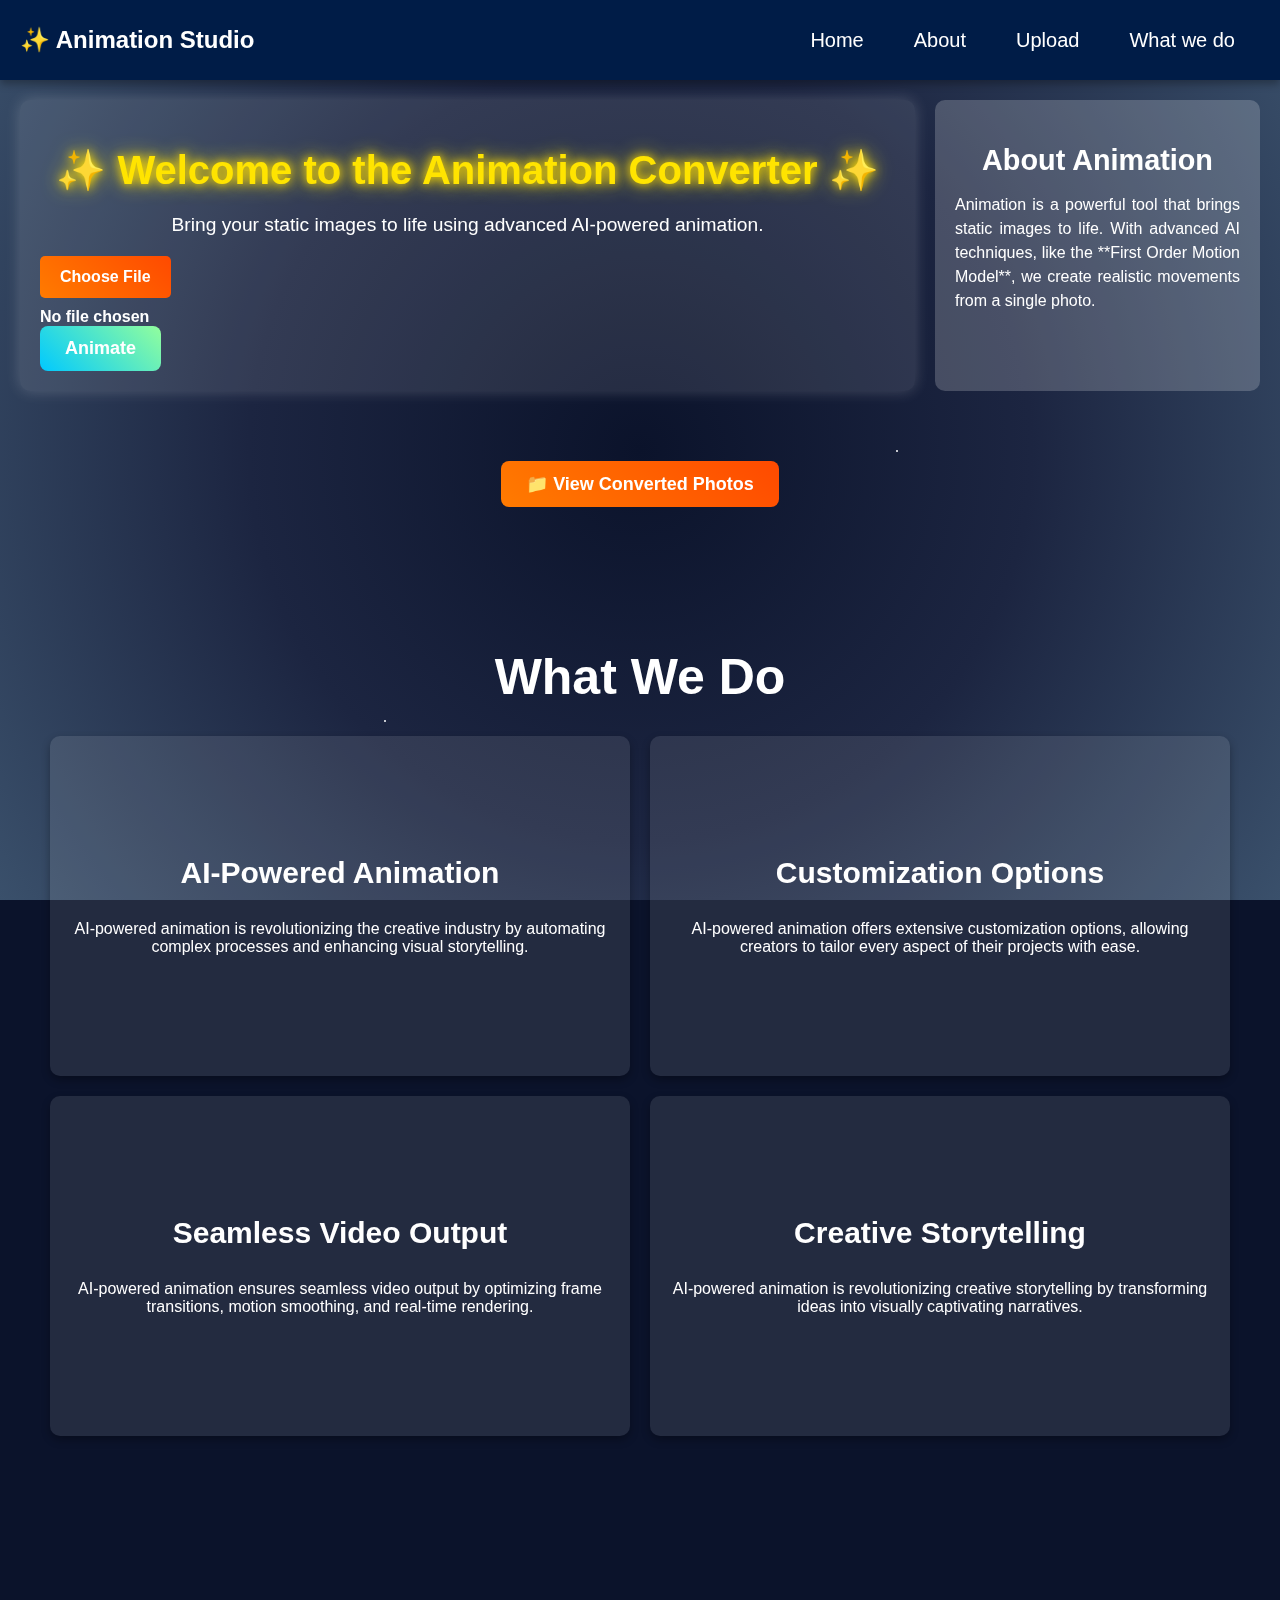
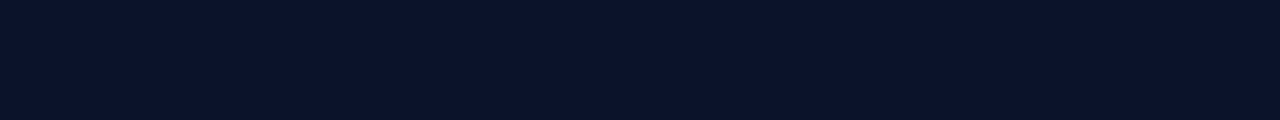
<file: templates/index.html>
<!DOCTYPE html>
<html lang="en">
<head>
    <meta name="viewport" content="width=device-width, initial-scale=1, maximum-scale=1">
    <meta charset="UTF-8">
    <meta name="viewport" content="width=device-width, initial-scale=1.0">
    <link rel="stylesheet" href="/static/css/style.css">
    <title>Image to Animation</title>
    <style>



        /* Navbar Styling */
        .navbar {
            display: flex;
            justify-content: space-between;
            align-items: center;
            background-color: #001C47 ;
            padding: 15px 20px;
            box-shadow: 0 4px 8px rgba(0, 0, 0, 0.3);
            position: sticky;
            top: 0;
            z-index: 10;
            height: 50px;
        }

        .navbar .logo {
            font-size: 24px;
            font-weight: bold;
            color: #fff;
        }

        .navbar ul {
            list-style: none;
            margin: 0;
            padding: 0;
            display: flex;
        }

        .navbar ul li {
            margin: 0 10px;
        }

        .navbar ul li a {
            color: white;
            text-decoration: none;
            padding: 8px 15px;
            border-radius: 5px;
            font-size: 20px;
        }

        .navbar ul li a:hover {
            background-color: #3a506b;
        }

        /* Background Animation */
        .background {
            position: fixed;
            width: 100%;
            height: 100%;
            top: 0;
            left: 0;
            z-index: -1;
            overflow: hidden;
        }

        .stars {
            position: absolute;
            width: 2px;
            height: 2px;
            background: white;
            animation: twinkle 4s infinite;
            border-radius: 50%;
        }

        @keyframes twinkle {
            0%, 100% {
                opacity: 0.5;
            }
            50% {
                opacity: 1;
            }
        }

        /* What We Do Section */
        .what-we-do {
            padding: 100px 50px;
            text-align: center;
            color: white;
            position: relative;
        }

        .what-we-do h2 {
            font-size: 50px;
            color: white;
            margin-bottom: 20px;
        }

        .what-we-do .grid {
            display: grid;
            grid-template-columns: 1fr 1fr;
            gap: 20px;
            margin: 30px 0;
        }

        .what-we-do .box {
            background: rgba(255, 255, 255, 0.1);
            border-radius: 10px;
            padding: 20px;
            box-shadow: 0 4px 8px rgba(0, 0, 0, 0.3);
            text-align: center;
            height: 300px;
        }

        .what-we-do .box h3 {
            font-size: 30px;
            margin-top: 100px;
        }

        /* Responsive What We Do Section */
@media (max-width: 768px) {
    .what-we-do {
        padding: 50px 20px; /* Reduce padding for better mobile spacing */
    }

    .what-we-do .grid {
        grid-template-columns: 1fr; /* Stack boxes on smaller screens */
        gap: 15px; /* Reduce gap */
    }

    .what-we-do .box {
        padding: 15px; /* Adjust padding */
        height: auto; /* Remove fixed height to allow content flexibility */
    }

    .what-we-do .box h3 {
        font-size: 24px; /* Slightly smaller heading */
        margin-top: 20px; /* Reduce top margin */
    }

    .what-we-do .box p {
        font-size: 16px; /* Adjust paragraph text size */
    }
}


        /* Choose File Button */
        input[type="file"] {
            display: none;
        }

        .custom-file-upload {
            display: inline-block;
            padding: 12px 20px;
            background: linear-gradient(45deg, #ff7b00, #ff4a00);
            color: white;
            font-size: 16px;
            font-weight: bold;
            border-radius: 5px;
            cursor: pointer;
            transition: transform 0.3s, box-shadow 0.3s;
        }

        .custom-file-upload:hover {
            transform: scale(1.05);
            box-shadow: 0px 4px 15px rgba(255, 122, 0, 0.5);
        }

        /* Animate Button */
        button {
            padding: 12px 25px;
            background: linear-gradient(45deg, #00c9ff, #92fe9d);
            border: none;
            color: white;
            font-size: 18px;
            font-weight: bold;
            border-radius: 8px;
            cursor: pointer;
            transition: transform 0.3s ease, box-shadow 0.3s ease;
        }

        button:hover {
            transform: scale(1.1);
            box-shadow: 0px 5px 20px rgba(0, 201, 255, 0.6);
        }

        /* File Chosen Message */
        .file-name {
            display: block;
            margin-top: 10px;
            font-size: 16px;
            color: white;
            font-weight: bold;
        }

        .magic-message {
            margin-top: 10px;
            font-size: 18px;
            font-weight: bold;
            color: #ffeb3b;
            display: none;
            animation: fadeIn 1.5s ease-in-out;
        }

        @keyframes fadeIn {
            from { opacity: 0; }
            to { opacity: 1; }
        }

        .view-button {
        display: inline-block;
        padding: 12px 25px;
        background: linear-gradient(45deg, #ff7b00, #ff4a00);
        color: white;
        font-size: 18px;
        font-weight: bold;
        border-radius: 8px;
        cursor: pointer;
        text-decoration: none;
        transition: transform 0.3s ease, box-shadow 0.3s ease;
        margin-top: 50px;
    }

    .view-button:hover {
        transform: scale(1.1);
        box-shadow: 0px 5px 20px rgba(255, 122, 0, 0.6);
    }

    .navbar {
            display: flex;
            justify-content: space-between;
            align-items: center;
            background-color: #001C47;
            padding: 15px 20px;
            box-shadow: 0 4px 8px rgba(0, 0, 0, 0.3);
            position: sticky;
            top: 0;
            z-index: 10;
        }

        .navbar .logo {
            font-size: 24px;
            font-weight: bold;
            color: #fff;
        }

        .navbar ul {
            list-style: none;
            margin: 0;
            padding: 0;
            display: flex;
        }

        .navbar ul li {
            margin: 0 10px;
        }

        .navbar ul li a {
            color: white;
            text-decoration: none;
            padding: 8px 15px;
            border-radius: 5px;
            font-size: 20px;
        }

        .navbar ul li a:hover {
            background-color: #3a506b;
        }

         /* Mobile Navbar */
    .menu-toggle {
        display: none;
        font-size: 28px;
        color: white;
        cursor: pointer;
    }

    .mobile-menu {
    display: none;
    flex-direction: column;
    background-color: #003366; /* Dark blue for better visibility */
    position: absolute;
    top: 60px;
    width: 100%;
    left: 0;
    padding: 10px 0;
    text-align: center;
    transition: all 0.3s ease-in-out;
    z-index: 1000; /* Ensure it appears on top */
}


    .mobile-menu a {
        color: white;
        text-decoration: none;
        padding: 15px;
        display: block;
        font-size: 18px;
        border-bottom: 1px solid rgba(255, 255, 255, 0.2); /* Line between options */
    }

    .mobile-menu a:hover, .mobile-menu a:focus {
        background-color: #1A5276; /* Darker blue when clicked */
        color: #FFD700; /* Gold text for highlight */
    }

    /* Mobile Responsive Navbar */
    @media (max-width: 768px) {
        .navbar ul {
            display: none;
        }
        .menu-toggle {
            display: block;
        }
        .mobile-menu.active {
            display: flex;
        }
    }

    </style>
</head>
<body>
    <!-- Navbar -->
    <div class="navbar">
        <div class="logo">✨ Animation Studio</div>
        <div class="menu-toggle" onclick="toggleMenu()">☰</div>
        <ul>
            <li><a href="#home">Home</a></li>
            <li><a href="#about">About</a></li>
            <li><a href="#upload">Upload</a></li>
            <li><a href="#what-we-do">What we do</a></li>
        </ul>
    </div>
    
    <!-- Mobile Menu -->
    <div class="mobile-menu" id="mobileMenu">
        <a href="#home">Home</a>
        <a href="#about">About</a>
        <a href="#upload">Upload</a>
        <a href="#what-we-do">What we do</a>
    </div>
    
    <!-- Animated Background with Stars -->
    <div class="background">
        <div class="stars"></div>
        <div class="stars"></div>
        <div class="stars"></div>
        <div class="stars"></div>
    </div>

    <!-- Main Content Section -->
    <div class="main-container">
        <div class="main-content" id="upload">
            <h1>✨ Welcome to the Animation Converter ✨</h1>
            <p>Bring your static images to life using advanced AI-powered animation.</p>
            <form action="/upload" method="POST" enctype="multipart/form-data">
                <!-- Styled "Choose File" button -->
                <label for="file-upload" class="custom-file-upload">Choose File</label>
                <input id="file-upload" type="file" name="image" accept="image/*" required style="display: none;">
                <span class="file-name">No file chosen</span>
                <p class="magic-message">✨  click the Animate button And wait for the magic! ✨</p>
                <!-- Animate button -->
                <button type="submit">Animate</button>
            </form>
        </div>

        
        

        <!-- About Section -->
        <aside class="about-section" id="about">
            <h2>About Animation</h2>
            <p>
                Animation is a powerful tool that brings static images to life. 
                With advanced AI techniques, like the **First Order Motion Model**, 
                we create realistic movements from a single photo.
            </p>
        </aside>
    </div>

    <div style="text-align: center; margin-top: 20px;">
        <a href="{{ url_for('converted_photos') }}" class="view-button">📁 View Converted Photos</a>
    </div>

    <!-- What We Do Section -->
    <div class="what-we-do" id="what-we-do">
        <h2>What We Do</h2>
        <div class="grid">
            <div class="box"><h3>AI-Powered Animation</h3>
                <p>AI-powered animation is revolutionizing the creative industry by automating complex processes and enhancing visual storytelling.  </p>
            </div>
            <div class="box"><h3>Customization Options</h3>
            <p>AI-powered animation offers extensive customization options, allowing creators to tailor every aspect of their projects with ease.  </p></div>
            <div class="box"><h3>Seamless Video Output</h3>
            <p>AI-powered animation ensures seamless video output by optimizing frame transitions, motion smoothing, and real-time rendering. </p></div>
            <div class="box"><h3>Creative Storytelling</h3>
            <p>AI-powered animation is revolutionizing creative storytelling by transforming ideas into visually captivating narratives.</p></div>
        </div>
        <div class="animation-demo">
            <video src="https://www.w3schools.com/html/mov_bbb.mp4" autoplay loop muted></video>
        </div>
    </div>

    <script>
        document.getElementById("file-upload").addEventListener("change", function() {
            document.querySelector(".file-name").textContent = this.files[0] ? "File chosen: " + this.files[0].name : "No file chosen";
            document.querySelector(".magic-message").style.display = "block";
        });

       
        function toggleMenu() {
        document.getElementById("mobileMenu").classList.toggle("active");
    }
   
    </script>

</body>
</html>
</file>
<file: static/css/style.css>
/* General Page Styles */
body {
    font-family: Arial, sans-serif;
    margin: 0;
    padding: 0;
    background-color: #0b132b;
    /* background-color: peachpuff; */
    color: white;
    overflow-x: hidden;
}

/* Background with Stars */
.background {
    position: fixed;
    top: 0;
    left: 0;
    width: 100%;
    height: 100%;
    z-index: -1;
    overflow: hidden;
    background: radial-gradient(circle, #0b132b, #1c2541, #3a506b);
    /* background-color: beige; */
}

.stars {
    width: 2px;
    height: 2px;
    background: white;
    position: absolute;
    animation: twinkling 5s infinite ease-in-out;
    border-radius: 50%;
}

.stars:nth-child(1) {
    top: 20%;
    left: 10%;
    animation-duration: 3s;
    animation-delay: 0s;
}

.stars:nth-child(2) {
    top: 50%;
    left: 70%;
    animation-duration: 4s;
    animation-delay: 1s;
}

.stars:nth-child(3) {
    top: 80%;
    left: 30%;
    animation-duration: 6s;
    animation-delay: 2s;
}

/* Animations for Stars */
@keyframes twinkling {
    0%, 100% {
        opacity: 0.3;
        transform: scale(1);
    }
    50% {
        opacity: 1;
        transform: scale(1.5);
    }
}

/* Main Container */
.main-container {
    display: flex;
    flex-wrap: wrap;
    margin: 20px;
    gap: 20px;
}

/* Left Section (Main Content) */
.main-content {
    flex: 3;
    background: rgba(255, 255, 255, 0.1);
    /* background-color: peachpuff; */
    padding: 20px;
    border-radius: 10px;
    box-shadow: 0 0 15px rgba(255, 255, 255, 0.2);
    animation: glow 3s infinite alternate;
    position: relative;
}

.main-content h1 {
    font-size: 2.5rem;
    text-align: center;
    color: #ffe400;
    text-shadow: 0 0 10px #ffdd00, 0 0 20px #ffe400;
    margin-bottom: 20px;
}

.main-content p {
    font-size: 1.2rem;
    margin-bottom: 20px;
    text-align: center;
}

form input[type="file"] {
    margin: 10px 0;
    display: block;
    width: 100%;
}

button {
    padding: 10px 20px;
    background-color: #ff7b00;
    border: none;
    color: white;
    cursor: pointer;
    border-radius: 5px;
    font-size: 1rem;
    transition: background-color 0.3s;
}

button:hover {
    background-color: #ff4a00;
}

/* Right Section (Sidebar) */
.about-section {
    flex: 1;
    background: rgba(255, 255, 255, 0.2);
    padding: 20px;
    border-radius: 10px;
    animation: fade-in 2s ease-in-out;
    min-width: 250px;
}

.about-section h2 {
    font-size: 1.8rem;
    margin-bottom: 10px;
    text-align: center;
}

.about-section p {
    font-size: 1rem;
    line-height: 1.5;
    text-align: justify;
}

/* Responsive Design */
@media (max-width: 768px) {
    .main-container {
        flex-direction: column;
    }

    .about-section {
        margin-top: 20px;
    }
}

/* Glow Effect for Main Content */
@keyframes glow {
    from {
        box-shadow: 0 0 15px rgba(255, 255, 255, 0.2);
    }
    to {
        box-shadow: 0 0 30px rgba(255, 255, 255, 0.4);
    }
}
</file>
